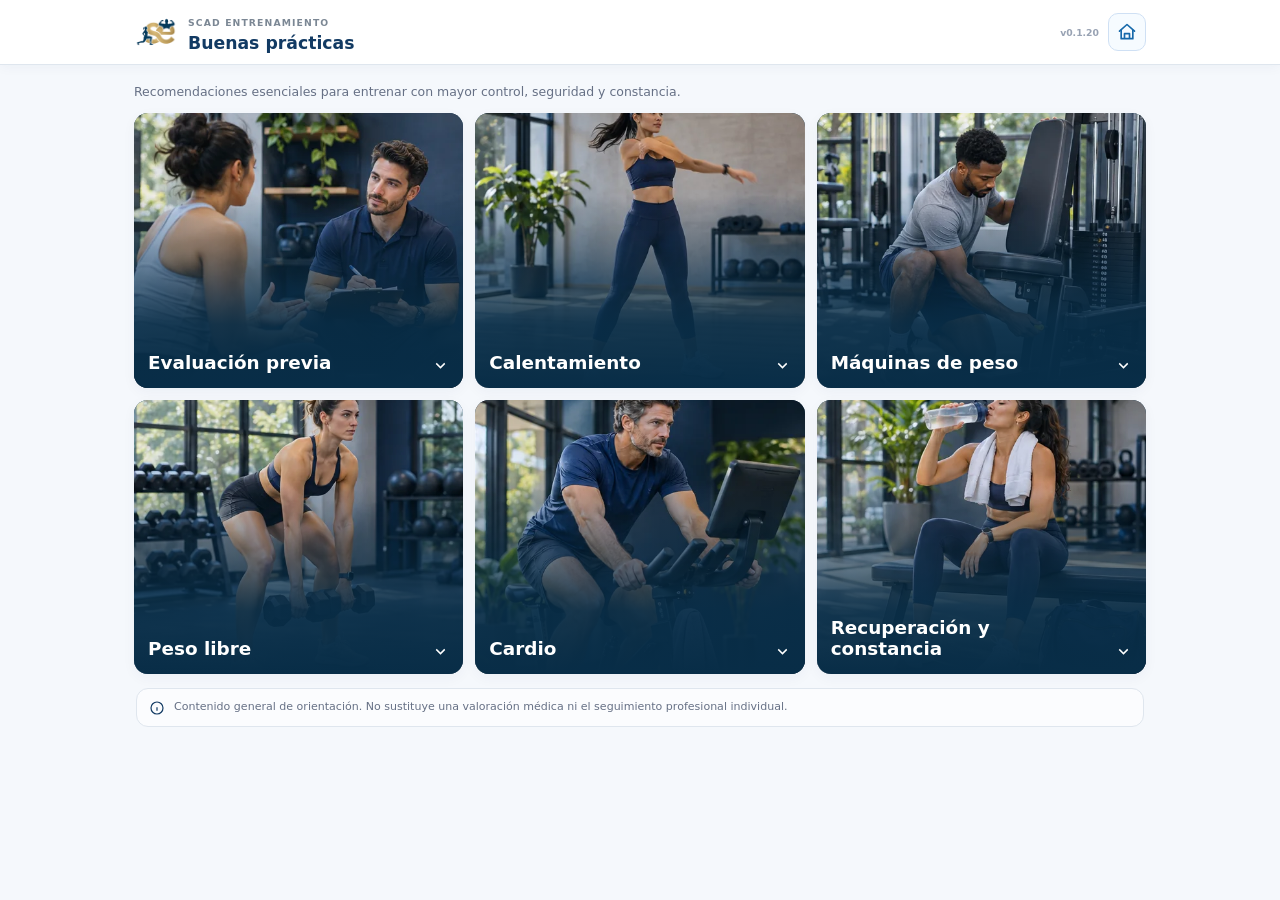
<file: buenas-practicas.html>
<!doctype html>
<html lang="es">
<head>
  <meta charset="utf-8">
  <meta name="viewport" content="width=device-width,initial-scale=1">
  <meta name="theme-color" content="#f3f6fa">
  <title>Buenas prácticas</title>
  <link rel="icon" href="./assets/icon-192.png" type="image/png" sizes="192x192">
  <style>
    :root{--navy:#123a63;--blue:#2563eb;--text:#172033;--muted:#667085;--line:#dfe6ee;--bg:#f5f8fc;--panel:#fff;--ok:#138a63;--warn:#b54708}
    *{box-sizing:border-box}html{scroll-behavior:smooth}body{margin:0;background:var(--bg);color:var(--text);font-family:Inter,ui-sans-serif,system-ui,-apple-system,"Segoe UI",sans-serif;-webkit-font-smoothing:antialiased}
    button,a{font:inherit}.topbar{position:sticky;top:0;z-index:20;background:rgba(255,255,255,.96);border-bottom:1px solid var(--line);box-shadow:0 2px 12px rgba(15,47,87,.045);backdrop-filter:blur(10px)}
    .topbar-inner{width:min(1040px,100%);min-height:64px;margin:auto;padding:8px 14px;display:flex;align-items:center;justify-content:space-between;gap:14px}.brand{display:flex;align-items:center;gap:10px;min-width:0}.brand-logo{width:44px;height:44px;flex:0 0 auto}.brand-copy{min-width:0}.brand-kicker{font-size:.58rem;line-height:1;color:#7b8794;font-weight:750;letter-spacing:.12em;text-transform:uppercase}.brand-title{margin:4px 0 0;color:var(--navy);font-size:1.08rem;line-height:1.05;font-weight:850;white-space:nowrap;overflow:hidden;text-overflow:ellipsis}.top-actions{display:flex;align-items:center;gap:9px}.version{color:#98a2b3;font-size:.58rem;font-weight:600;white-space:nowrap}.home-button{width:38px;height:38px;border:1px solid #cfe0f4;border-radius:10px;display:grid;place-items:center;color:#1769aa;background:#f6fbff}.home-button svg{width:20px;fill:none;stroke:currentColor;stroke-width:2;stroke-linecap:round;stroke-linejoin:round}
    .page{width:min(1040px,100%);margin:auto;padding:18px 14px 40px}.module-head{display:flex;align-items:end;justify-content:space-between;gap:12px;margin-bottom:12px}.intro{margin:0;color:var(--muted);font-size:.78rem;line-height:1.45}.toggle-all{border:0;background:transparent;color:#477198;font-size:.67rem;font-weight:750;padding:7px;white-space:nowrap}.topics{display:grid;gap:9px}.topic{--tone:#2f6fad;display:grid;grid-template-columns:5px minmax(0,1fr);background:var(--panel);border:1px solid var(--line);border-radius:14px;overflow:hidden;box-shadow:0 4px 14px rgba(19,52,82,.045)}.topic.is-open{grid-template-columns:5px minmax(0,1fr) 108px}.accent{background:var(--tone)}.copy{padding:12px 11px}.title-button{width:100%;border:0;background:transparent;padding:0;display:flex;align-items:center;gap:8px;text-align:left;color:inherit;cursor:pointer}.topic-icon{width:28px;height:28px;border-radius:8px;display:grid;place-items:center;color:var(--tone);background:color-mix(in srgb,var(--tone) 11%,white);font-weight:900;flex:0 0 auto}.title-button h2{font-size:.84rem;line-height:1.2;margin:0;flex:1}.chevron{width:17px;height:17px;fill:none;stroke:#8090a0;stroke-width:2;transition:transform .2s}.topic.is-open .chevron{transform:rotate(180deg)}.details{display:none;padding:9px 0 0 36px}.topic.is-open .details{display:block}.lead{font-size:.71rem;line-height:1.42;margin:0 0 7px;color:#344054}.essentials{list-style:none;margin:0;padding:0;display:grid;gap:4px}.essentials li{display:flex;gap:6px;font-size:.68rem;line-height:1.35}.ok{color:var(--ok);font-weight:900}.warning{display:flex;gap:6px;margin:7px 0 0;color:var(--warn);font-size:.65rem;line-height:1.35}.thumb-button{display:none;border:0;border-left:1px solid var(--line);background:#f8fafc;padding:6px;cursor:zoom-in}.topic.is-open .thumb-button{display:block}.thumb-frame{display:block;height:100%;min-height:134px;border-radius:8px;overflow:hidden;background:#edf2f7}.thumb{display:block;width:100%;height:100%;object-fit:cover;object-position:top}
    dialog{border:0;padding:0;background:transparent;max-width:none;max-height:none}dialog::backdrop{background:rgba(8,20,34,.68)}.modal-card{position:relative;width:min(470px,calc(100vw - 24px));max-height:calc(100vh - 24px);padding:10px;background:white;border-radius:16px;box-shadow:0 22px 70px rgba(0,0,0,.28);display:flex;flex-direction:column}.modal-head{display:flex;align-items:center;gap:8px;padding:1px 2px 8px}.modal-head h3{margin:0;font-size:.86rem;color:var(--navy);flex:1}.close{width:32px;height:32px;border:0;border-radius:9px;background:#eef3f8;color:#344054;font-size:1.1rem;font-weight:800}.visual-wrap{min-height:0;display:grid;place-items:center;overflow:hidden;border-radius:10px;background:#f3f6fa}.full-visual{display:block;max-width:100%;max-height:calc(100vh - 116px);object-fit:contain}.note{margin:8px 3px 1px;color:#667085;font-size:.64rem;line-height:1.35}
    [data-tone="red"]{--tone:#d82c2c}[data-tone="teal"]{--tone:#0aa6aa}[data-tone="purple"]{--tone:#6840ad}[data-tone="orange"]{--tone:#ed6c02}[data-tone="green"]{--tone:#55a832}
    @media(max-width:560px){.topic.is-open{grid-template-columns:4px minmax(0,1fr) 88px}.copy{padding:11px 8px}.details{padding-left:0}.thumb-frame{min-height:126px}.brand-title{font-size:1rem}}
    @media(max-width:380px){.topbar-inner{padding:7px 8px}.brand-logo{width:38px;height:38px}.brand-title{font-size:.9rem}.page{padding:12px 8px 30px}.version{display:none}.topic.is-open{grid-template-columns:4px minmax(0,1fr) 78px}.title-button h2{font-size:.78rem}.lead,.essentials li{font-size:.64rem}}

    .topics {
      grid-template-columns: repeat(3, minmax(0, 1fr));
      align-items: start;
      gap: 12px;
    }

    .topic,
    .topic.is-open {
      grid-template-columns: minmax(0, 1fr);
      border: 0;
    }

    .topic .copy { padding: 0; }

    .title-button {
      position: relative;
      isolation: isolate;
      align-items: flex-end;
      min-height: 110px;
      aspect-ratio: 6 / 5;
      padding: 14px;
      color: white;
      background: #082d47;
    }

    .topic-photo,
    .title-button::before {
      position: absolute;
      inset: 0;
      width: 100%;
      height: 100%;
    }

    .topic-photo {
      z-index: -2;
      object-fit: cover;
    }

    .title-button::before {
      content: "";
      z-index: -1;
      background: linear-gradient(180deg, transparent 30%, #082d47eb 77%, #082d47);
    }

    .title-button h2 {
      font-size: clamp(.95rem, 1.6vw, 1.15rem);
      line-height: 1.18;
    }

    .title-button .chevron {
      flex: 0 0 17px;
      stroke: currentColor;
    }

    .title-button:focus-visible {
      outline: 3px solid #e1bc72;
      outline-offset: -4px;
    }

    .instruction-dialog {
      width: min(860px, calc(100vw - 24px));
      max-height: calc(100dvh - 24px);
      overflow: auto;
      border-radius: 16px;
      background: #fff;
    }

    .instruction-heading {
      position: sticky;
      top: 0;
      z-index: 1;
      display: flex;
      align-items: center;
      justify-content: space-between;
      gap: 12px;
      padding: 12px 16px;
      background: #fff;
      border-bottom: 1px solid var(--line);
    }

    .instruction-heading h2 { margin: 0; color: var(--navy); font-size: 1.15rem; }
    .instruction-content {
      display: grid;
      grid-template-columns: minmax(0, 1fr) minmax(0, 1.12fr);
      align-items: start;
      gap: 18px;
      padding: 16px;
    }

    #instructionText .lead,
    #instructionText .essentials li,
    #instructionText .warning { font-size: .95rem; line-height: 1.48; }

    #instructionText .essentials { gap: 7px; }

    .instruction-poster {
      display: grid;
      gap: 8px;
      width: 100%;
      padding: 0 0 9px;
      overflow: hidden;
      border: 1px solid var(--line);
      border-radius: 10px;
      background: #f5f8fc;
      color: var(--navy);
      cursor: zoom-in;
    }

    .instruction-poster img { display: block; width: 100%; height: auto; }
    #visualModal .modal-card { width: min(760px, calc(100vw - 24px)); }
    #visualModal .visual-wrap { overflow: auto; }
    #visualModal .full-visual { width: 100%; max-height: none; }

    @media (max-width: 760px) {
      .topics { gap: 6px; }
      .topic { border-radius: 9px; }
      .title-button {
        min-height: 0;
        aspect-ratio: 1;
        padding: 6px;
        gap: 0;
      }
      .title-button h2 { font-size: clamp(.625rem, 2.9vw, .95rem); }
      .title-button .chevron { display: none; }
      .topic-photo { object-fit: contain; }
      .title-button::before {
        background: linear-gradient(180deg, transparent 39%, #082d47d9 75%, #082d47);
      }
      .instruction-content { grid-template-columns: minmax(0, 1fr); gap: 12px; padding: 13px; }
    }

    .disclaimer{display:flex;gap:9px;align-items:flex-start;margin:14px 2px 0;padding:10px 12px;border:1px solid var(--line);border-radius:12px;background:rgba(255,255,255,.64);color:var(--muted)}
    .disclaimer svg{width:16px;height:16px;flex:0 0 auto;margin-top:1px;stroke:var(--navy);fill:none;stroke-width:1.8}
    .disclaimer p{margin:0;font-size:.69rem;line-height:1.4}
  </style>
</head>
<body>
  <header class="topbar">
    <div class="topbar-inner">
      <div class="brand">
        <img class="brand-logo" src="./assets/icon-192.png" alt="">
        <div class="brand-copy"><span class="brand-kicker">SCaD Entrenamiento</span><h1 class="brand-title">Buenas prácticas</h1></div>
      </div>
      <div class="top-actions"><span class="version">v0.1.20</span><a class="home-button" id="homeButton" href="https://gym.scad.mx" target="_top" aria-label="Volver a la app" title="Inicio"><svg viewBox="0 0 24 24" aria-hidden="true"><path d="m3 11 9-8 9 8"/><path d="M5 10v10h14V10M9 20v-6h6v6"/></svg></a></div>
    </div>
  </header>
  <main class="page">
    <header class="module-head"><div class="head-copy"><p class="intro">Recomendaciones esenciales para entrenar con mayor control, seguridad y constancia.</p></div></header>
    <section class="topics" id="topics" aria-label="Temas de buenas prácticas">
      <article class="topic">
        <section class="copy">
          <button class="title-button" type="button" aria-haspopup="dialog" aria-controls="instructionDetail">
            <img class="topic-photo" src="./assets/practicas-evaluacion.webp" alt="">
            <h2>Evaluación previa</h2>
            <svg class="chevron" viewBox="0 0 24 24" aria-hidden="true"><path d="m6 9 6 6 6-6"/></svg>
          </button>
          <div class="details"><p class="lead">Tu punto de partida define un entrenamiento adecuado.</p><ul class="essentials"><li><span class="ok">✓</span><span>Comunica antecedentes, molestias y limitaciones.</span></li><li><span class="ok">✓</span><span>Define objetivos y nivel actual con tu entrenador.</span></li><li><span class="ok">✓</span><span>Respeta las cargas e intensidades indicadas.</span></li></ul><p class="warning"><span>⚠</span><span>No ocultes dolor o condiciones relevantes.</span></p></div>
        </section>
        <button class="thumb-button" type="button" data-title="Evaluación previa" data-note="Comunica información relevante y acuerda con tu entrenador un punto de partida compatible con tu condición actual." aria-label="Ampliar ficha visual de evaluación previa"><span class="thumb-frame"><img class="thumb" src="https://static.wixstatic.com/media/0492f8_31a6b9d431fa4a7ab18481e30dda924e~mv2.png" alt="Miniatura de evaluación previa" loading="lazy"></span></button>
      </article>

      <article class="topic">
        <section class="copy">
          <button class="title-button" type="button" aria-haspopup="dialog" aria-controls="instructionDetail">
            <img class="topic-photo" src="./assets/practicas-calentamiento.webp" alt="">
            <h2>Calentamiento</h2>
            <svg class="chevron" viewBox="0 0 24 24" aria-hidden="true"><path d="m6 9 6 6 6-6"/></svg>
          </button>
          <div class="details"><p class="lead">Prepara el cuerpo antes de elevar la exigencia.</p><ul class="essentials"><li><span class="ok">✓</span><span>Moviliza las articulaciones que utilizarás.</span></li><li><span class="ok">✓</span><span>Activa con movimientos controlados y carga ligera.</span></li><li><span class="ok">✓</span><span>Aumenta la intensidad de manera gradual.</span></li></ul><p class="warning"><span>⚠</span><span>Evita comenzar directamente con cargas altas.</span></p></div>
        </section>
        <button class="thumb-button" type="button" data-title="Calentamiento" data-note="Adapta los ejercicios y la duración al entrenamiento previsto y a las indicaciones de tu entrenador." aria-label="Ampliar ficha visual de calentamiento"><span class="thumb-frame"><img class="thumb" src="https://static.wixstatic.com/media/0492f8_264bbe5dd89a4335a7b68072239add0b~mv2.png" alt="Miniatura de calentamiento" loading="lazy"></span></button>
      </article>

      <article class="topic">
        <section class="copy">
          <button class="title-button" type="button" aria-haspopup="dialog" aria-controls="instructionDetail">
            <img class="topic-photo" src="./assets/practicas-maquinas.webp" alt="">
            <h2>Máquinas de peso</h2>
            <svg class="chevron" viewBox="0 0 24 24" aria-hidden="true"><path d="m6 9 6 6 6-6"/></svg>
          </button>
          <div class="details"><p class="lead">Ajusta el equipo a tu cuerpo antes de cargarlo.</p><ul class="essentials"><li><span class="ok">✓</span><span>Alinea asiento, respaldo y agarres.</span></li><li><span class="ok">✓</span><span>Controla todo el recorrido sin usar impulso.</span></li><li><span class="ok">✓</span><span>Aumenta el peso sólo al dominar la técnica.</span></li></ul><p class="warning"><span>⚠</span><span>No golpees los topes ni fuerces la postura.</span></p></div>
        </section>
        <button class="thumb-button" type="button" data-title="Máquinas de peso" data-note="Cada máquina requiere un ajuste propio. Si la alineación no es clara, solicita apoyo antes de iniciar." aria-label="Ampliar ficha visual de máquinas de peso"><span class="thumb-frame"><img class="thumb" src="https://static.wixstatic.com/media/0492f8_d4300f7346f74186aa40848f75b51d73~mv2.png" alt="Miniatura de máquinas de peso" loading="lazy"></span></button>
      </article>

      <article class="topic">
        <section class="copy">
          <button class="title-button" type="button" aria-haspopup="dialog" aria-controls="instructionDetail">
            <img class="topic-photo" src="./assets/practicas-peso-libre.webp" alt="">
            <h2>Peso libre</h2>
            <svg class="chevron" viewBox="0 0 24 24" aria-hidden="true"><path d="m6 9 6 6 6-6"/></svg>
          </button>
          <div class="details"><p class="lead">La estabilidad y el control van antes que la carga.</p><ul class="essentials"><li><span class="ok">✓</span><span>Mantén pies firmes, núcleo activo y espalda neutra.</span></li><li><span class="ok">✓</span><span>Usa un peso que puedas mover con simetría.</span></li><li><span class="ok">✓</span><span>Utiliza seguros o asistencia cuando corresponda.</span></li></ul><p class="warning"><span>⚠</span><span>Detente si pierdes la postura o el control.</span></p></div>
        </section>
        <button class="thumb-button" type="button" data-title="Peso libre" data-note="En ejercicios de mayor riesgo, usa los seguros del equipo y solicita supervisión del entrenador." aria-label="Ampliar ficha visual de peso libre"><span class="thumb-frame"><img class="thumb" src="https://static.wixstatic.com/media/0492f8_aaae98d1bb824ae1b6ddf599751011a3~mv2.png" alt="Miniatura de peso libre" loading="lazy"></span></button>
      </article>

      <article class="topic">
        <section class="copy">
          <button class="title-button" type="button" aria-haspopup="dialog" aria-controls="instructionDetail">
            <img class="topic-photo" src="./assets/practicas-cardio.webp" alt="">
            <h2>Cardio</h2>
            <svg class="chevron" viewBox="0 0 24 24" aria-hidden="true"><path d="m6 9 6 6 6-6"/></svg>
          </button>
          <div class="details"><p class="lead">Regula tiempo e intensidad según tu objetivo.</p><ul class="essentials"><li><span class="ok">✓</span><span>Inicia con algunos minutos a ritmo suave.</span></li><li><span class="ok">✓</span><span>Mantén una intensidad acorde con tu plan.</span></li><li><span class="ok">✓</span><span>Reduce el ritmo gradualmente al terminar.</span></li></ul><p class="warning"><span>⚠</span><span>Detente ante mareo, dolor o malestar inusual.</span></p></div>
        </section>
        <button class="thumb-button" type="button" data-title="Cardio" data-note="La intensidad adecuada depende de tu condición y objetivo; no tomes los valores de la imagen como una prescripción personal." aria-label="Ampliar ficha visual de cardio"><span class="thumb-frame"><img class="thumb" src="https://static.wixstatic.com/media/0492f8_1bd29f9058cb4de788d90af56ad63173~mv2.png" alt="Miniatura de cardio" loading="lazy"></span></button>
      </article>

      <article class="topic">
        <section class="copy">
          <button class="title-button" type="button" aria-haspopup="dialog" aria-controls="instructionDetail">
            <img class="topic-photo" src="./assets/practicas-recuperacion.webp" alt="">
            <h2>Recuperación y constancia</h2>
            <svg class="chevron" viewBox="0 0 24 24" aria-hidden="true"><path d="m6 9 6 6 6-6"/></svg>
          </button>
          <div class="details"><p class="lead">Los resultados también se construyen fuera de la sesión.</p><ul class="essentials"><li><span class="ok">✓</span><span>Mantén una hidratación adecuada durante el día.</span></li><li><span class="ok">✓</span><span>Respeta el descanso y la recuperación.</span></li><li><span class="ok">✓</span><span>Sostén el plan con regularidad.</span></li></ul><p class="warning"><span>⚠</span><span>No compenses sesiones perdidas con sobreesfuerzo.</span></p></div>
        </section>
        <button class="thumb-button" type="button" data-title="Recuperación y constancia" data-note="La recuperación forma parte del plan. Ajusta descanso, hidratación y frecuencia con orientación profesional cuando sea necesario." aria-label="Ampliar ficha visual de recuperación y constancia"><span class="thumb-frame"><img class="thumb" src="https://static.wixstatic.com/media/0492f8_36fef0f1fbc7405b9ea7b3f5032d6c49~mv2.png" alt="Miniatura de recuperación y constancia" loading="lazy"></span></button>
      </article>
    </section>
    <aside class="disclaimer"><svg viewBox="0 0 24 24" aria-hidden="true"><circle cx="12" cy="12" r="9"/><path d="M12 11v5M12 8h.01"/></svg><p>Contenido general de orientación. No sustituye una valoración médica ni el seguimiento profesional individual.</p></aside>
  </main>
  <dialog id="instructionDetail" aria-labelledby="instructionTitle">
    <div class="instruction-dialog">
      <header class="instruction-heading">
        <h2 id="instructionTitle"></h2>
        <form method="dialog"><button class="close" aria-label="Cerrar tema">×</button></form>
      </header>
      <div class="instruction-content">
        <div id="instructionText"></div>
        <button class="instruction-poster" type="button" aria-label="Ampliar cartel">
          <img alt="">
          <span>Ampliar cartel ↗</span>
        </button>
      </div>
    </div>
  </dialog>
  <dialog id="visualModal" aria-labelledby="modalTitle"><div class="modal-card"><div class="modal-head"><h3 id="modalTitle"></h3><button class="close" type="button" aria-label="Cerrar">×</button></div><div class="visual-wrap"><img class="full-visual" alt=""></div><p class="note"></p></div></dialog>
  <script>
    const detail = document.getElementById('instructionDetail');
    const detailTitle = document.getElementById('instructionTitle');
    const detailText = document.getElementById('instructionText');
    const poster = detail.querySelector('.instruction-poster');
    const posterImage = poster.querySelector('img');
    const visual = document.getElementById('visualModal');
    let activeTopic;

    document.getElementById('topics').addEventListener('click', event => {
      const trigger = event.target.closest('.title-button');
      if (!trigger) return;
      const topic = trigger.closest('.topic');
      activeTopic = topic.querySelector('.thumb-button');
      const source = activeTopic.querySelector('img');
      detailTitle.textContent = activeTopic.dataset.title;
      detailText.replaceChildren(...Array.from(topic.querySelector('.details').children, child => child.cloneNode(true)));
      posterImage.src = source.src;
      posterImage.alt = source.alt;
      detail.showModal();
    });

    poster.addEventListener('click', () => {
      visual.querySelector('#modalTitle').textContent = activeTopic.dataset.title;
      const image = visual.querySelector('.full-visual');
      image.src = posterImage.src;
      image.alt = posterImage.alt;
      visual.querySelector('.note').textContent = activeTopic.dataset.note;
      visual.showModal();
    });

    visual.querySelector('.close').addEventListener('click', () => visual.close());
    for (const dialog of [detail, visual]) {
      dialog.addEventListener('click', event => {
        if (event.target === dialog) dialog.close();
      });
    }
    visual.addEventListener('close', () => poster.focus());
  </script>
</body>
</html>
</file>
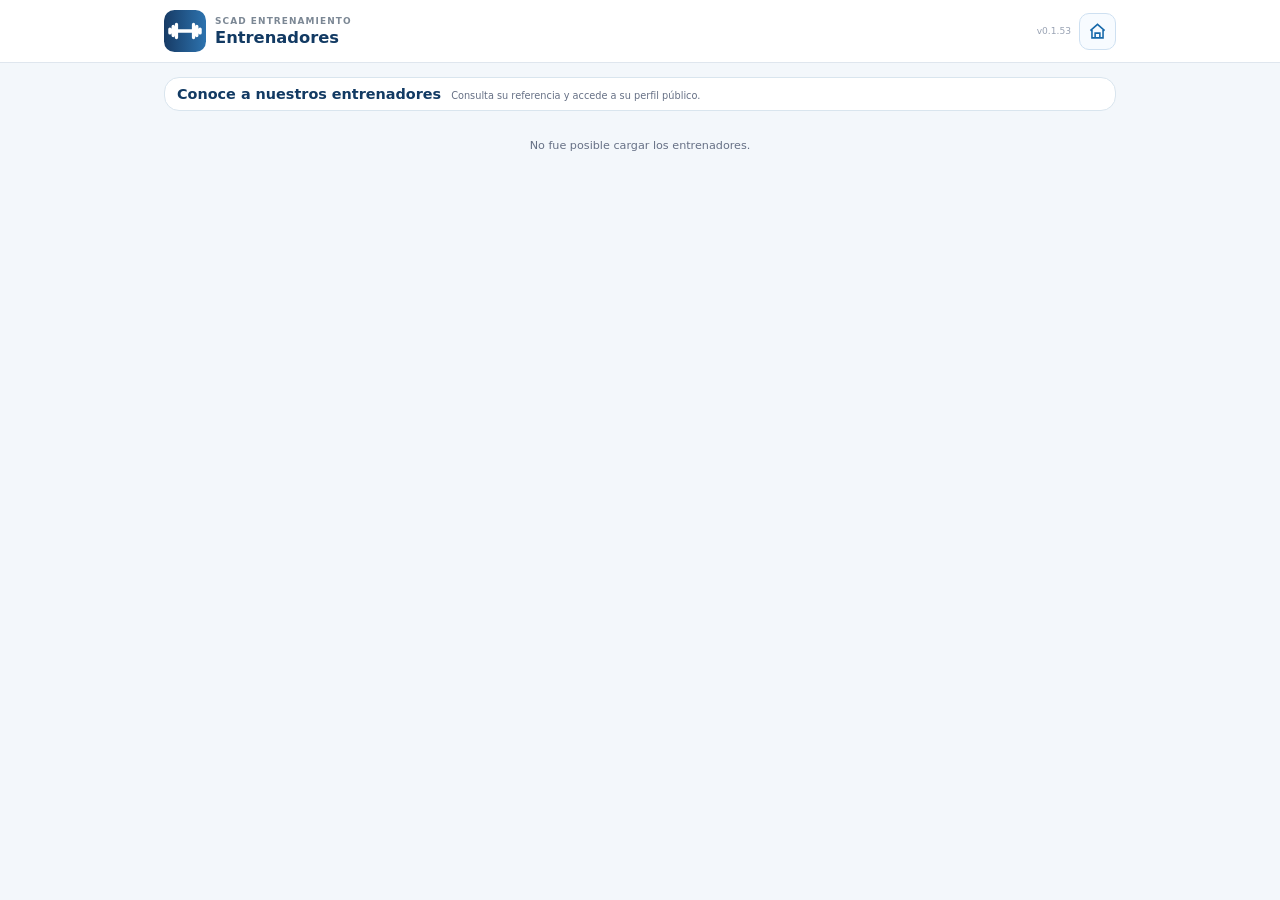
<file: entrenadores.html>
<!DOCTYPE html>
<html lang="es">
<head>
  <meta charset="UTF-8">
  <meta name="viewport" content="width=device-width, initial-scale=1.0, viewport-fit=cover">
  <meta name="theme-color" content="#0f2f55">
  <title>Entrenadores · SCaD Entrenamiento</title>
  <link rel="icon" href="./assets/icon-192.png" type="image/png" sizes="192x192">
  <style>
:root{--navy:#123a63;--blue:#2473b6;--ink:#172033;--muted:#667085;--line:#dfe6ee;--paper:#fff;--bg:#f3f7fb}
*{box-sizing:border-box;-webkit-tap-highlight-color:transparent}
html,body{margin:0;min-height:100%;background:var(--bg);color:var(--ink);font-family:Inter,ui-sans-serif,system-ui,-apple-system,"Segoe UI",sans-serif}
.topbar{position:sticky;top:0;z-index:20;background:#fffffff2;border-bottom:1px solid var(--line);backdrop-filter:blur(10px)}
.topin{width:min(980px,100%);min-height:62px;margin:auto;padding:8px 14px;display:flex;align-items:center;justify-content:space-between;gap:12px}
.brand{display:flex;align-items:center;gap:9px;min-width:0}.logo{width:42px;height:42px;flex:0 0 auto}
.kicker{font-size:.56rem;letter-spacing:.12em;text-transform:uppercase;color:#7b8794;font-weight:800}
.brand h1{margin:3px 0 0;font-size:1.02rem;line-height:1.1;color:var(--navy)}
.actions{display:flex;align-items:center;gap:8px}.version{font-size:.57rem;color:#98a2b3}
.home{width:37px;height:37px;border:1px solid #cee0f1;border-radius:10px;display:grid;place-items:center;color:#1769aa;background:#f7fbff}
.home svg{width:19px;fill:none;stroke:currentColor;stroke-width:2}
.page{width:min(980px,100%);margin:auto;padding:14px 14px 44px}
.hero{border:1px solid #d9e5ee;background:#fff;border-radius:15px}
.hero-copy{display:flex;align-items:baseline;gap:10px;padding:8px 12px}
.hero h2{flex:0 0 auto;margin:0;font-size:.9rem;color:var(--navy)}
.hero p{margin:0;font-size:.61rem;color:#667085;white-space:nowrap;overflow:hidden;text-overflow:ellipsis}
.list{display:grid;gap:7px;margin-top:10px}
.trainer{display:grid;grid-template-columns:52px minmax(0,1fr) auto;align-items:center;gap:11px;min-height:66px;padding:7px 9px;background:#fff;border:1px solid var(--line);border-left:6px solid #2c9b72;border-radius:10px}
.avatar{display:grid;place-items:center;width:52px;height:52px;overflow:hidden;color:#fff;background:var(--navy);border-radius:9px;font-size:.72rem;font-weight:850}
.avatar img{width:100%;height:100%;object-fit:cover}.copy{min-width:0}
.name{margin:0 0 3px;color:var(--navy);font-size:.76rem;font-weight:850}
.ref{margin:0;color:var(--muted);font-size:.62rem;line-height:1.35}
.link{display:inline-flex;align-items:center;justify-content:center;gap:5px;min-height:32px;padding:7px 10px;color:#fff;background:var(--navy);border:0;border-radius:8px;font-size:.62rem;font-weight:850;line-height:1;text-decoration:none;white-space:nowrap}
.link:focus-visible,.home:focus-visible{outline:3px solid #73aee0;outline-offset:2px}
.state{padding:28px 14px;color:var(--muted);font-size:.7rem;text-align:center}.state[hidden]{display:none}
@media(max-width:520px){.topin{padding:7px 9px}.logo{width:38px;height:38px}.brand h1{font-size:.9rem}.page{padding:9px 9px 36px}.hero-copy{display:block;padding:7px 9px}.hero h2{font-size:.8rem}.hero p{font-size:.56rem}.trainer{grid-template-columns:46px minmax(0,1fr) auto;gap:8px;padding:7px}.avatar{width:46px;height:46px}.name{font-size:.7rem}.ref{font-size:.58rem}.link{padding:7px 8px;font-size:.58rem}}
</style>
</head>
<body>
  <header class="topbar"><div class="topin"><div class="brand"><svg class="logo" viewBox="0 0 64 64" aria-hidden="true"><defs><linearGradient id="g"><stop stop-color="#173b65"/><stop offset="1" stop-color="#2d73af"/></linearGradient></defs><rect width="64" height="64" rx="16" fill="url(#g)"/><path d="M14 25v14m-5-10v6m10-13v20m31-17v14m5-10v6m-10-13v20M19 32h26" fill="none" stroke="#fff" stroke-width="5" stroke-linecap="round"/></svg><div><div class="kicker">SCaD Entrenamiento</div><h1>Entrenadores</h1></div></div><div class="actions"><span class="version">v0.1.53</span><a class="home" href="./" target="_top" aria-label="Inicio"><svg viewBox="0 0 24 24"><path d="m3 11 9-8 9 8M5 10v10h14V10M9 20v-6h6v6"/></svg></a></div></div></header>
  <main class="page">
    <section class="hero"><div class="hero-copy"><h2>Conoce a nuestros entrenadores</h2><p>Consulta su referencia y accede a su perfil público.</p></div></section>
    <div id="state" class="state">Cargando entrenadores…</div>
    <section id="list" class="list" aria-label="Entrenadores públicos"></section>
  </main>
  <script>
    const API_URL="https://www.scad.mx/_functions/gymEntrenadoresPublicos";
    function wixImage(value){
      if(!value)return "";
      if(typeof value==="object")return wixImage(value.src||value.url||value.fileUrl||value.imageUrl||"");
      const raw=String(value).trim();
      if(/^https?:\/\//i.test(raw))return raw;
      const m=raw.match(/^wix:image:\/\/v1\/([^/]+)\//i);
      return m?.[1]?("https://static.wixstatic.com/media/"+m[1]):raw;
    }
    function initials(name){
      const p=String(name||"").trim().split(/\s+/).filter(Boolean);
      return p.length?(p[0][0]+(p.length>1?p[p.length-1][0]:"")).toUpperCase():"GY";
    }
    function safeUrl(value){
      try{
        const u=new URL(String(value||"").trim());
        return /^https?:$/.test(u.protocol)?u.toString():"";
      }catch{return ""}
    }
    function render(items){
      const list=document.getElementById("list");
      const state=document.getElementById("state");
      list.replaceChildren();
      if(!items.length){state.textContent="No hay entrenadores publicados.";state.hidden=false;return}
      state.hidden=true;
      items.forEach(item=>{
        const article=document.createElement("article"); article.className="trainer";
        const avatar=document.createElement("div"); avatar.className="avatar";
        const photo=wixImage(item.avatarEntrenador);
        if(photo){const img=document.createElement("img");img.src=photo;img.alt="";img.onerror=()=>{avatar.replaceChildren(document.createTextNode(initials(item.nombreMostrar)))};avatar.append(img)}
        else avatar.textContent=initials(item.nombreMostrar);
        const copy=document.createElement("div"); copy.className="copy";
        const name=document.createElement("h2"); name.className="name"; name.textContent=String(item.nombreMostrar||"Entrenador");
        const ref=document.createElement("p"); ref.className="ref"; ref.textContent=String(item.refEntrenador||"");
        copy.append(name); if(ref.textContent)copy.append(ref);
        article.append(avatar,copy);
        const url=safeUrl(item.referenciaUrl);
        if(url){const a=document.createElement("a");a.className="link";a.href=url;a.target="_blank";a.rel="noopener noreferrer";a.setAttribute("aria-label","Ver perfil de "+name.textContent);a.innerHTML="Ver perfil <span aria-hidden=\"true\">↗</span>";article.append(a)}
        list.append(article);
      });
    }
    fetch(API_URL,{cache:"no-store"})
      .then(async r=>{const d=await r.json();if(!r.ok||d?.ok===false)throw new Error(d?.error||"Error");return Array.isArray(d)?d:(Array.isArray(d?.entrenadores)?d.entrenadores:[])})
      .then(render)
      .catch(()=>{const s=document.getElementById("state");s.textContent="No fue posible cargar los entrenadores.";s.hidden=false});
  </script>
</body>
</html>
</file>
